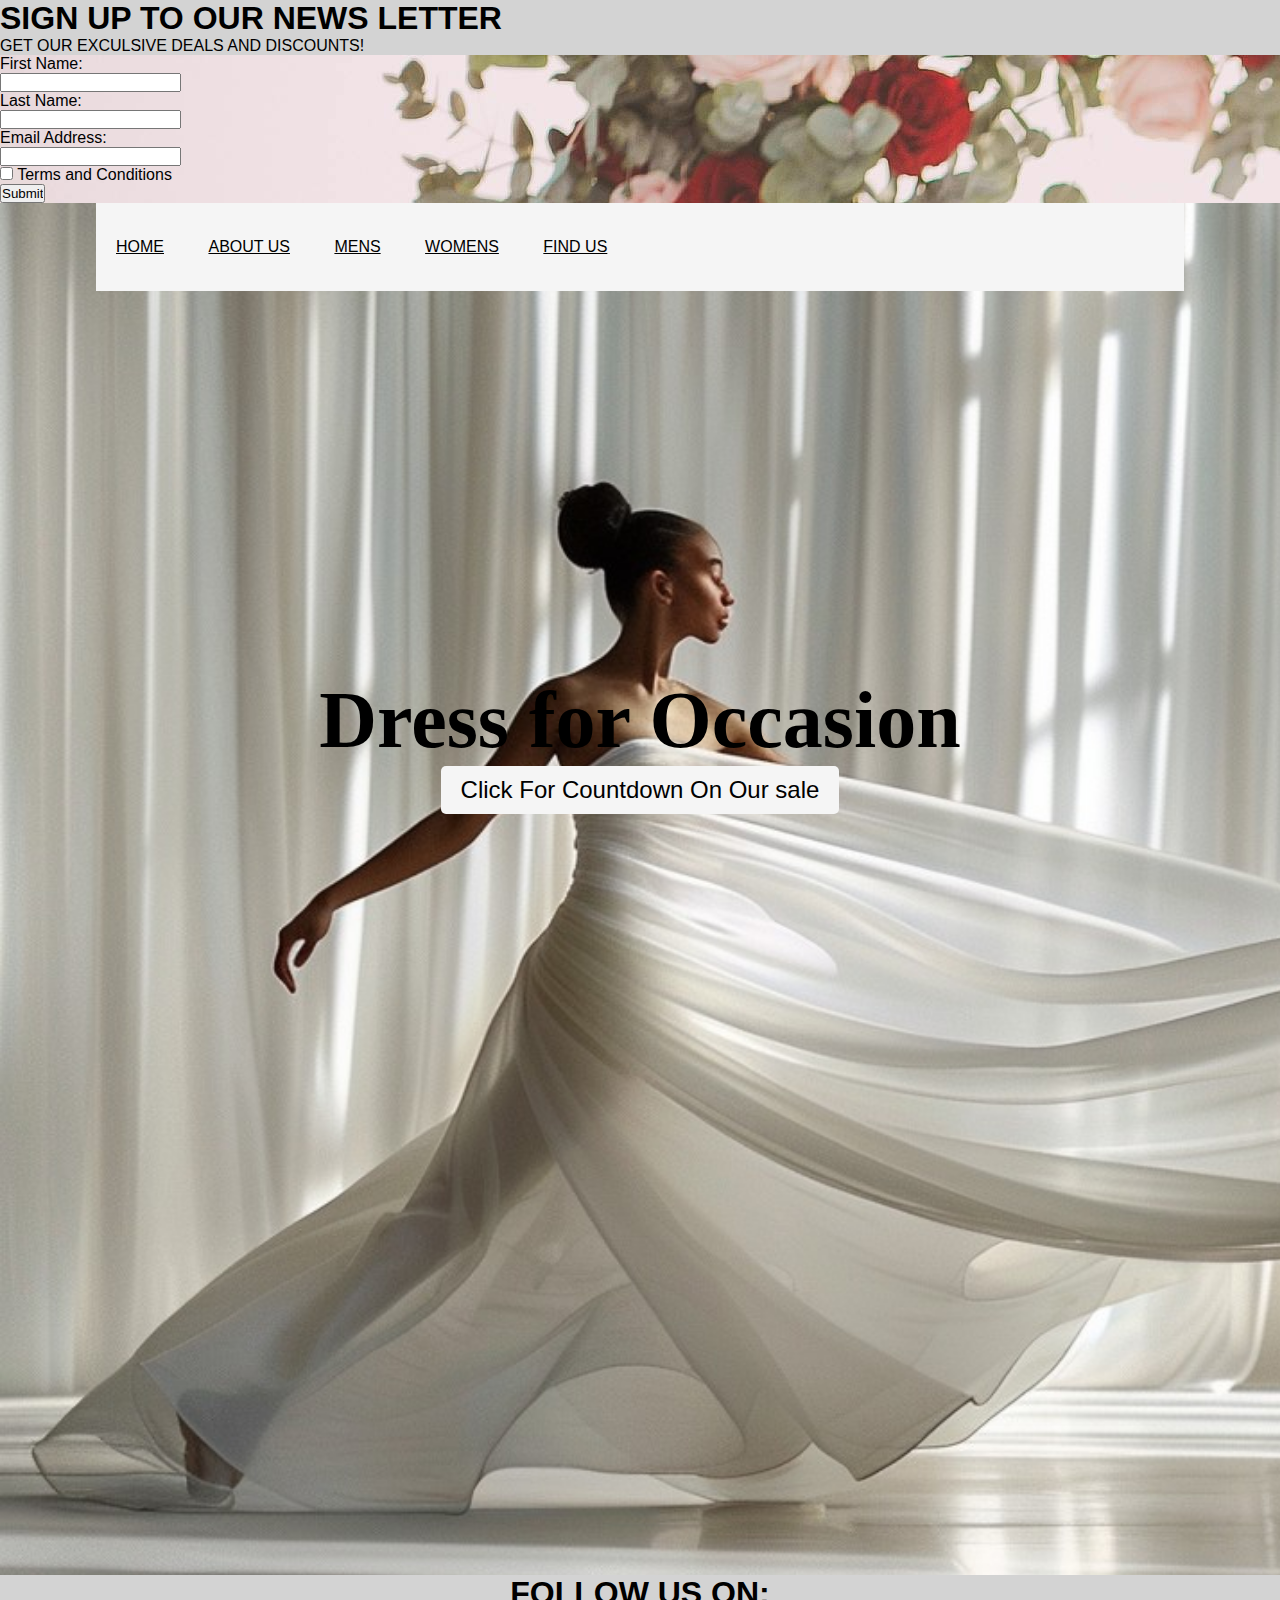
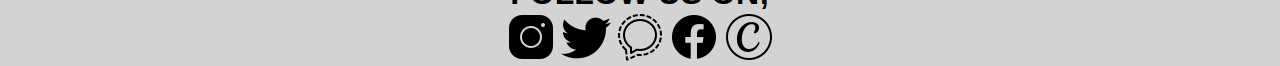
<file: index.html>
<!DOCTYPE html>
<html>
<head>
	<meta charset="UTF-8">
    <meta name="viewport" content="width=device-width, initial-scale=1.0">
    <title> Dress for Occasion </title>
    <link rel="stylesheet" type="text/css" href="jp.css">
</head>
<body>
	<div class="contact">
        <h1>SIGN UP TO OUR NEWS LETTER</h1>
        <p>GET OUR EXCULSIVE DEALS AND DISCOUNTS!</p>
</div>
  <div class="form">
    <form id="forms" onsubmit="return validateForm()">
        <label for="Fname">First Name:</label><br>
        <input type="text" id="fname" name="fname" required>
<br>

        <label for="lname">Last Name:</label><br>
        <input type="text" id="lname" name="lname" required>
<br>
        <label for="Email">Email Address:</label><br>
        <input type="email" id="email" name="email" required>
<br>
        <input type="checkbox" name="Terms-and-conditions" value="on"> Terms and Conditions
<br>
        <input type="submit" name="submit" value="Submit" required>

    </form>
<script type="text/javascript">
	function validateForm() {
		alert("Form submitted successfully!");
	}
</script>
</div>
	<div class="banner">
		<div class="nav">
			<ul>
				<li><a href="#homepage">home</a></li>
				<li><a href="AboutUs.html">About Us</a></li>
				<li><a href="mens.html">Mens</a></li>
				<li><a href="women.html">Womens</a></li>
				<li><a href="contact.html">FIND US</a></li>
			</ul>
        </div>
           <div id="homepage" class="homepage">
           <h1> Dress for Occasion </h1>
           <button onclick="startCountdown()">Click For Countdown On Our sale</button>

           <p id="demo" class="demo"></p>

           <script>
           	function startCountdown() {
            const targetDate = new Date();
            targetDate.setDate(targetDate.getDate() + 30);

            const now = new Date();
            const timeDifference = targetDate - now;
            const days = Math.floor(timeDifference / (1000 * 60 * 60 * 24));
            document.getElementById("demo").innerHTML = `${days} days remaining`;
           }
           </script>

  </div>
  <div class="logos">
  	<h1>FOLLOW US ON;</h1>
    <img src="logo1.png">
    <img src="logo2.png">
    <img src="logo3.png">
    <img src="logo4.png">
    <img src="logo5.png">
</div>
</body>
</body>
</html>
</file>
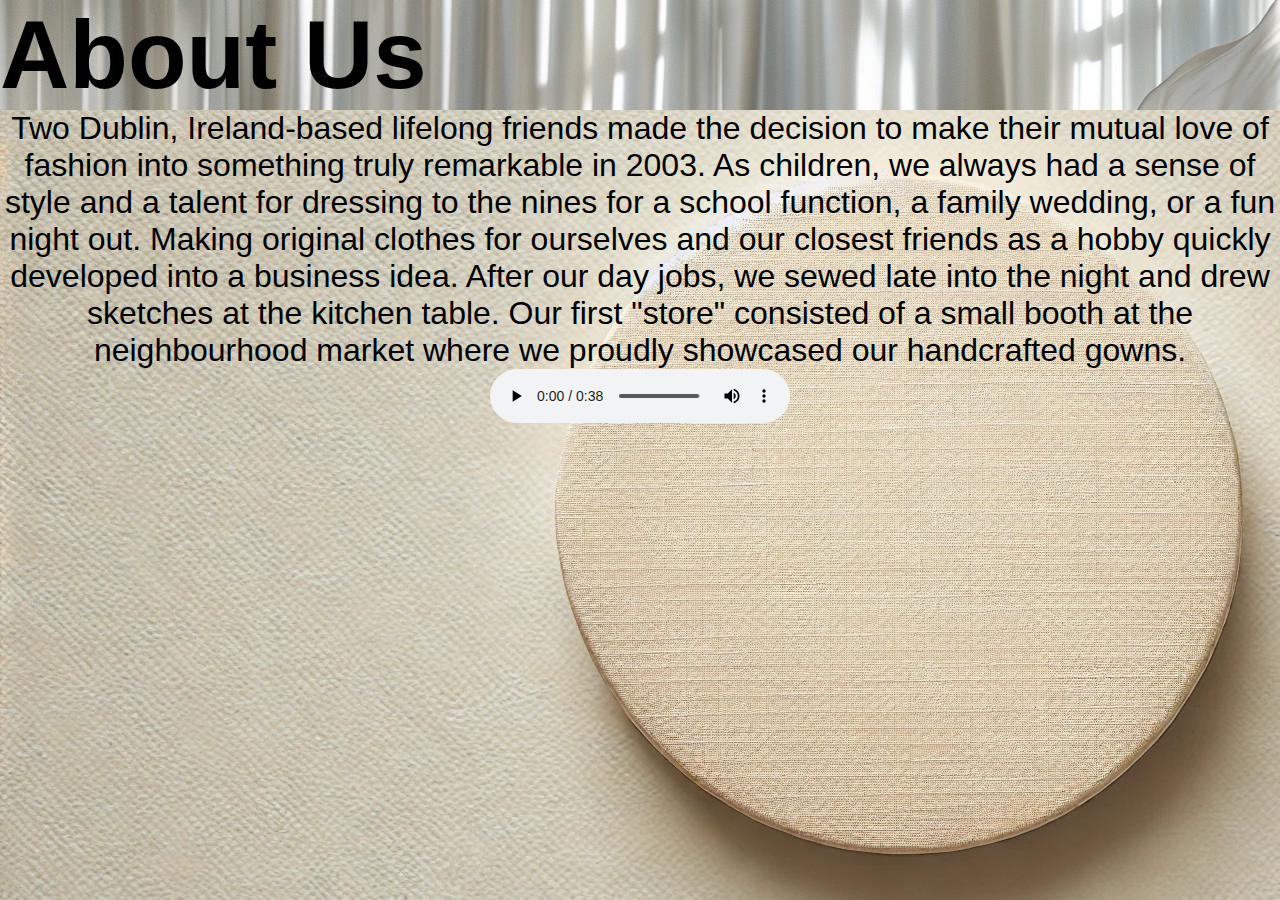
<file: AboutUs.html>
<!DOCTYPE html>
<html lang="en">
<head>
	<meta charset="UTF-8">
	<meta name="viewport" content="width=device-width, initial-scale=1.0">
	<title>Mens Wear</title>
	<link rel="stylesheet" type="text/css" href="jp.css">
</head>
<body>

	<div id="AboutUs" class="AboutUs">
		<h1>About Us</h1>
		<p>
			Two Dublin, Ireland-based lifelong friends made the decision to make their mutual love of fashion into something truly remarkable in 2003. 
			As children, we always had a sense of style and a talent for dressing to the nines for a school function, a family wedding, or a fun night out. 
			Making original clothes for ourselves and our closest friends as a hobby quickly developed into a business idea. 
			After our day jobs, we sewed late into the night and drew sketches at the kitchen table. 
			Our first "store" consisted of a small booth at the neighbourhood market where we proudly showcased our handcrafted gowns.
		</p>

	<div class="voice">
		<audio controls autoplay>
			<source src="voice.mp3" type="audio/mp3">
			Your browser does not support the audio element.
		</audio>
	</div>
    </div>

        
</body>
</html>
</file>
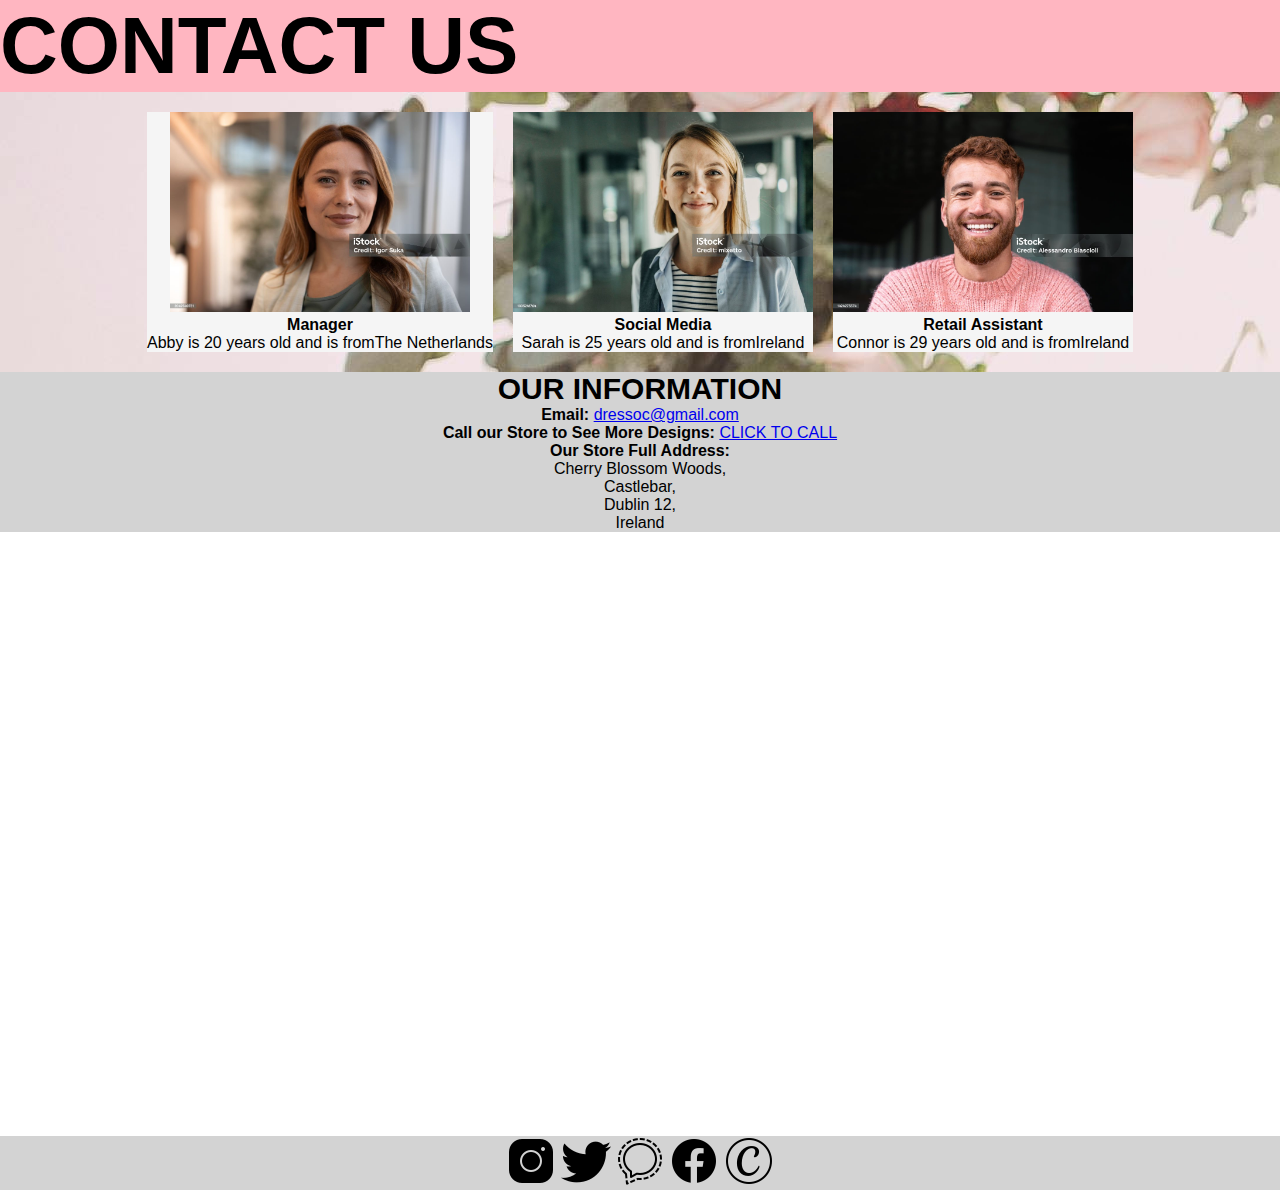
<file: contact.html>
<!DOCTYPE html>
<html>
<head>
	<meta charset="UTF-8">
    <meta name="viewport" content="width=device-width, initial-scale=1.0">
    <title> Womens Wear </title>
    <link rel="stylesheet" type="text/css" href="jp.css">
 
</script>

</head>
<body>

<div class="contact1">
        <h1>CONTACT US</h1>
</div>
<div class="our-team">
<div class="our-team1">
    <img src="women1.jpg" width="300" height="200"><p><b>Manager</b></p>
    <p id="women1"></p>

    <script>

       const person = {};
       person.firstName = "Abby";
       person.age = 20;
       person.country = "The Netherlands"

       document.getElementById("women1").innerHTML =
       person.firstName + " is " + person.age + " years old and is from" + person.country;

    </script>
</div>
<div class="our-team1">
    <img src="women2.jpg" width="300" height="200"><p><b>Social Media</b></p>
    <p id="women2"></p>

    <script>

        const person2 = {};
        person.firstName = "Sarah";
        person.age = 25;
        person.country = "Ireland"

        document.getElementById("women2").innerHTML =
        person.firstName + " is " + person.age + " years old and is from" + person.country;

    </script>
</div>

<div class="our-team1">
    <img src="man1.jpg" width="300" height="200"><p><b>Retail Assistant</b></p>
    <p id="women3"></p>

    <script>

        const person3 = {};
        person.firstName = "Connor";
        person.age = 29;
        person.country = "Ireland"

        document.getElementById("women3").innerHTML =
        person.firstName + " is " + person.age + " years old and is from" + person.country;

    </script>
</div>
</div>
<div class="conhead">
    <h2>OUR INFORMATION</h2>
</div>
<div class="contact3">
        <p><b>Email:</b> <a href="malito:dressoc@gmail.com">dressoc@gmail.com</a></p> 
        <p> <b>Call our Store to See More Designs:</b> <a href="tel:+12354546">CLICK TO CALL</a></p>
        <p><b>Our Store Full Address:</b></p> 
        <p>Cherry Blossom Woods,</p>
        <p>Castlebar,</p>
        <p>Dublin 12,</p>
        <p>Ireland</p>
</div>
<iframe src="https://www.google.com/maps/embed?pb=!1m18!1m12!1m3!1d76153.47906257286!2d-6.437333251862345!3d53.38269551047682!2m3!1f0!2f0!3f0!3m2!1i1024!2i768!4f13.1!3m3!1m2!1s0x48670d15edf2868b%3A0x3eddc6456f579a29!2sCherry%20Blossom%20Montessori%20-%20Castleknock!5e0!3m2!1sen!2sie!4v1734029185789!5m2!1sen!2sie" width="1000" height="600" style="border:0;" allowfullscreen="" loading="lazy" referrerpolicy="no-referrer-when-downgrade"></iframe>

<div class="logos">
    <img src="logo1.png">
    <img src="logo2.png">
    <img src="logo3.png">
    <img src="logo4.png">
    <img src="logo5.png">
</div>
</body>
</html>
</file>
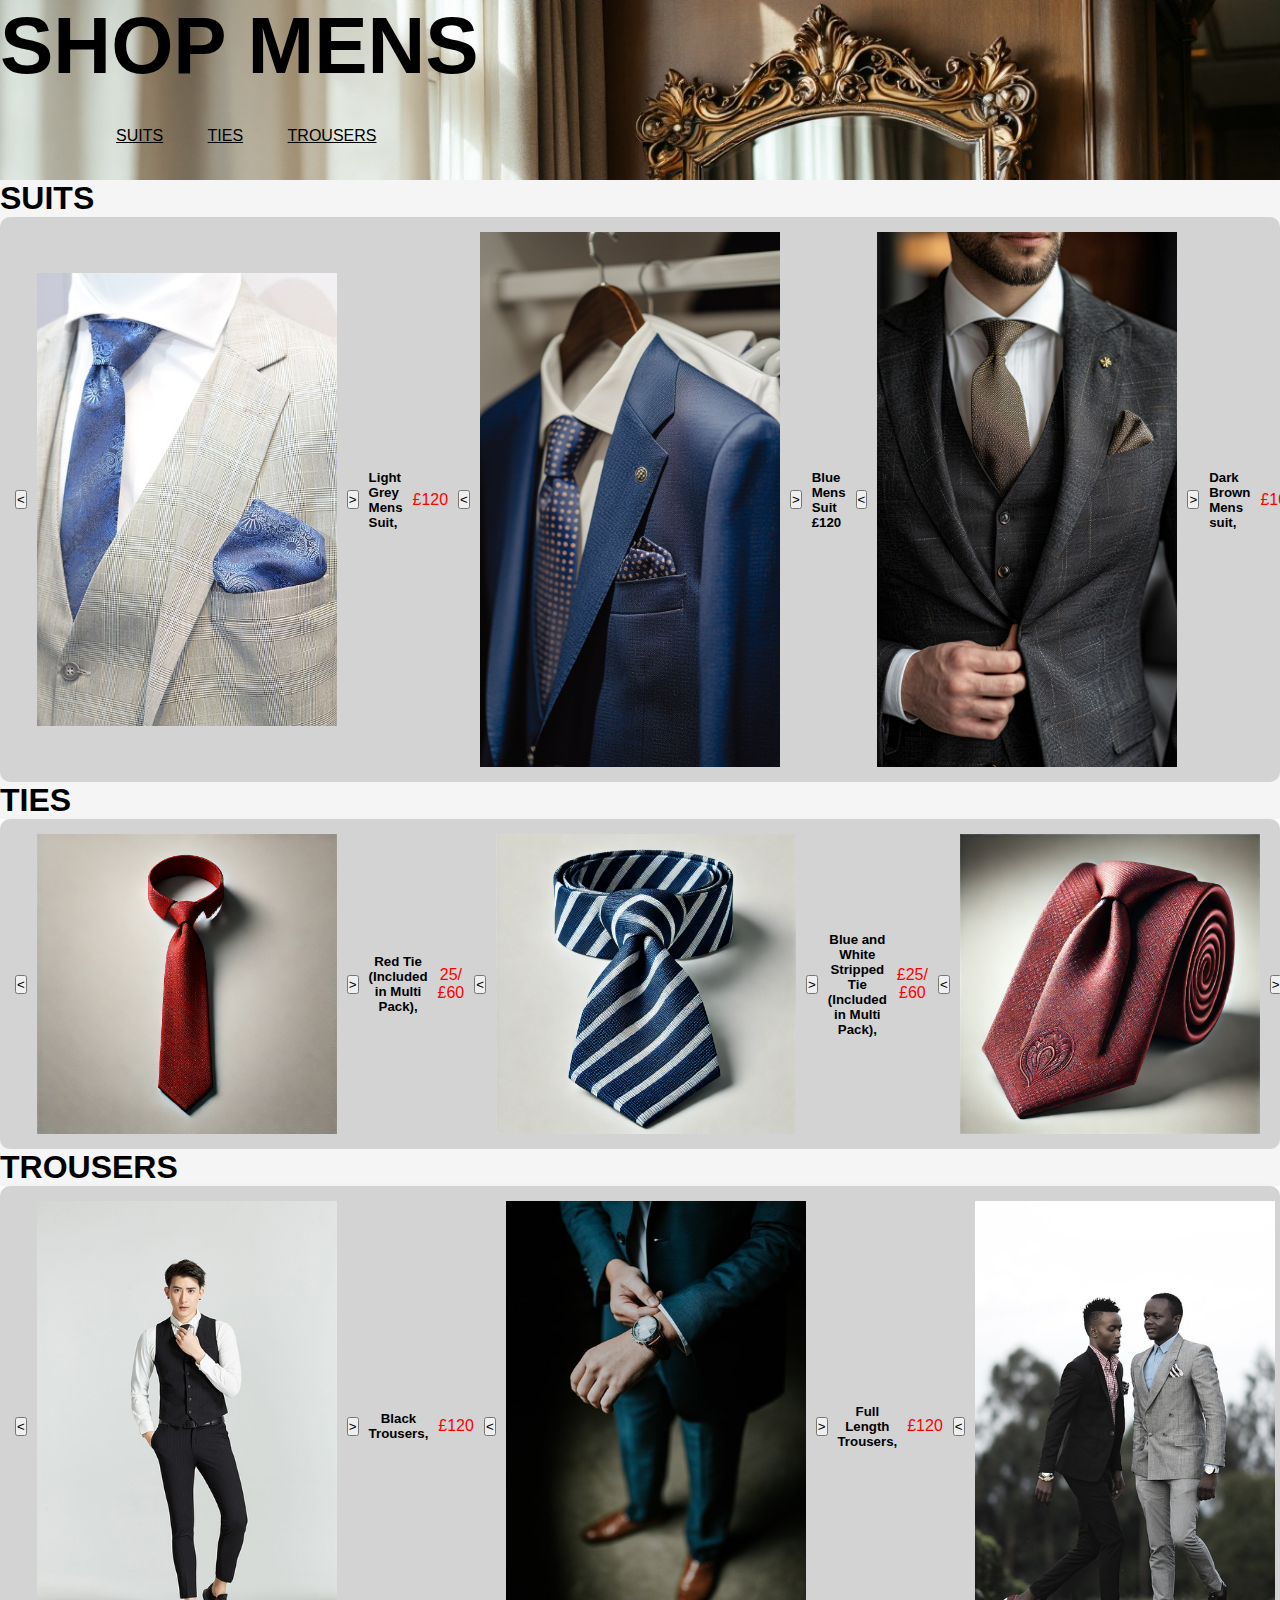
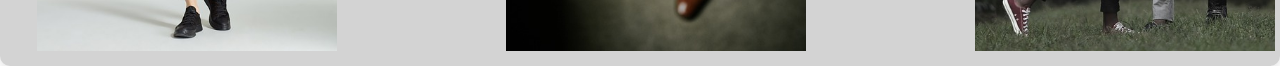
<file: mens.html>
<!DOCTYPE html>
<html lang="en">
<head>
	<meta charset="UTF-8">
    <meta name="viewport" content="width=device-width, initial-scale=1.0">
    <title> Mens Wear </title>
    <link rel="stylesheet" type="text/css" href="jp.css">

</head>
<body>
<script type="text/javascript">
    window.alert('SHOP MENS SALE HERE')
</script>
    <div class="mensbanner">
        <h2>SHOP MENS</h2>
        <div class="mens-nav">
            <ul>
                <li><a href="#suits">Suits</a></li>
                <li><a href="#ties">Ties</a></li>
                <li><a href="#trousers">Trousers</a></li>
            </ul>
        </div>
    </div>

    <div class="h3">
        <h1>SUITS</h1>
   

    <div id="suits" class="suits">

        <button onclick="document.getElementById('suit1').src='mensuit1.jpg'">&lt;</button>
        <img id="suit1" src="mensuit1.jpg" alt="Light Grey Mens Suit" style="width:300px; display: inline-block;">
        <button onclick="document.getElementById('suit1').src='mensuit2.jpg'">&gt;</button>  
        <h5>Light Grey Mens Suit,</h5>
        <p>£120</p>
          

        <button onclick="document.getElementById('suit2').src='mensuit12.jpg'">&lt;</button>
        <img id="suit2" src="mensuit12.jpg" alt="Blue Mens Suit" style="width:300px; display: inline-block;">
        <button onclick="document.getElementById('suit2').src='mensuit13.jpg'">&gt;</button>  
        <h5>Blue Mens Suit £120</h5>

      
        <button onclick="document.getElementById('suit3').src='menssuit12.jpg'">&lt;</button>
        <img id="suit3" src="menssuit12.jpg" alt="Dark Brown Mens Suit" style="width:300px; display: inline-block;">
        <button onclick="document.getElementById('suit3').src='menssuit12.jpg'">&gt;</button>  
        <h5> Dark Brown Mens suit,</h5>
        <p>£100</p>
</div>
    </div>

    <div class="h3">
        <h1>TIES</h1>
    </div>
    <div id="ties" class="Ties">
        
        <button onclick="document.getElementById('Tie1').src='tie1.webp'">&lt;</button>
        <img id="Tie1" src="tie1.webp" alt="Red Tie" style="width:300px; display: inline-block;">
        <button onclick="document.getElementById('Tie1').src='tie2.webp'">&gt;</button>  
        <h5> Red Tie (Included in Multi Pack),</h5>
        <p>25/£60</p>

        <button onclick="document.getElementById('Tie2').src='tie3.webp'">&lt;</button>
        <img id="Tie2" src="tie3.webp" alt="Blue Tie" style="width:300px; display: inline-block;">
        <button onclick="document.getElementById('Tie2').src='tie2.webp'">&gt;</button>  
        <h5>Blue and White Stripped Tie (Included in Multi Pack),</h5>
        <p>£25/£60</p>

       
        <button onclick="document.getElementById('Tie3').src='tie4.webp'">&lt;</button>
        <img id="Tie3" src="tie4.webp" alt="Dark Red Tie" style="width:300px; display: inline-block;">
        <button onclick="document.getElementById('Tie3').src='tie5.webp'">&gt;</button>  
        <h5>Dark Red Tie (Included in Multi Pack),</h5>
        <p>£25/£60</p>

    
     </div>

     <div class="h3">
        <h1>TROUSERS</h1>
        <script type="text/javascript">
            
        </script>
     </div>

     <div id="trousers" class="trousers">
        
        <button onclick="document.getElementById('Trouser1').src='trouser1.jpg'">&lt;</button>
        <img id="Trouser1" src="trouser1.jpg" alt=" Black Trouser on man" style="width:300px; display: inline-block;">
        <button onclick="document.getElementById('Trouser1').src='trouser2.jpg'">&gt;</button>  
        <h5> Black Trousers,</h5>
        <p>£120</p>
       
    
        <button onclick="document.getElementById('Trouser2').src='trouser3.jpg'">&lt;</button>
        <img id="Trouser2" src="trouser3.jpg" alt="Trouser on man" style="width:300px; display: inline-block;">
        <button onclick="document.getElementById('Trouser2').src='trouser4.jpg'">&gt;</button> 
        <h5> Full Length Trousers,</h5>
        <p>£120</p>

       
        <button onclick="document.getElementById('Trouser3').src='trouser5.jpg'">&lt;</button>
        <img id="Trouser3" src="trouser5.jpg" alt="Trouser on men" style="width:300px; display: inline-block;">
        <button onclick="document.getElementById('Trouser3').src='trouser6.jpg'">&gt;</button> 
        <h5> Cropped Trousers,</h5>
        <p>£130</p>
    
     </div>

</body>
</html>
</file>
<file: jp.css>
*{
	margin: 0;
	padding: 0;
	font-family: sans-serif;

}
.banner{
	width: 100%;
	height: 100%;
	background-image: url(backround.jpg);
	background-size: cover;
}
.nav{
	width: 85%;
	margin: auto;
	padding: 35px 0;
	display: flex;
	align-items: center;
	justify-content: space-between;
	background-color: whitesmoke;
	background-size: cover;
	
}
.nav ul li{
	display: inline-block;
	margin: 0 20px;
}
.nav ul li{
	text-decoration: none;
	color: black;
	text-transform: uppercase;

}
.nav a{
	color: black;
}
.homepage{
	width: 100%;
	height: 100vh;
	
}
.homepage{
	text-align: center;
    color: black;
    margin-top: 30%; 

}
.homepage h1{
	font-size: 5rem; 
    font-weight: bold;
    font-family: cursive;
}


.homepage button{
	background-color: whitesmoke;
	color: black;
	font-size: 1.5rem;
	border: thin;
	border-color: black;
	border-radius: 5px;
	padding: 10px 20px;
}
.demo{
	color: red;
}
.AboutUs{
	background-image: url(backround2.webp);
	color: black;
	width: 100%;
	height: 100vh;
	
}
.AboutUs h1{
	background-image: url(backround.jpg);
	color: black;
	font-size: 6rem;
	
	
}
.AboutUs p{
	text-align: center;
    color: black;
    font-size: 2rem;
}
.voice{
	text-align: center;
}
.mensbanner{
	width: 100%;
	height: 100%;
	background-image: url(mens.jpg);
	background-size: cover;
}
.mens-nav{
	width: 85%;
	margin: auto;
	padding: 35px 0;
	display: flex;
	align-items: center;
	justify-content: space-between;
	background-size: cover;
}
.mens-nav ul li{
	display: inline-block;
	margin: 0 20px;
}
.mens-nav ul li{
	color: black;
	text-transform: uppercase;
}
.mens-nav a{
	color: black;
}
.mensbanner h2{
	font-size: 5rem;
}
.h3{
	background-color: whitesmoke;
}
.suits p{
	color: red;
}
.Ties p{
	color: red;
}
.trousers p{
	color: red;
}
.suits {
    display: grid; 
    grid-template-columns: repeat(2, 1fr); 
    gap: 20px; 
    padding: 20px;
    background-color: lightgrey;

}
.suits{
	display: flex;
	align-items: center;
	background-color: lightgrey;
}
.suits{
	display: flex; 
    align-items: center; 
    justify-content: space-between; 
    border-radius: 10px;
    padding: 15px;
    gap: 10px;
}
.Ties {
    display: grid; 
    grid-template-columns: repeat(2, 1fr); 
    gap: 20px; 
    padding: 20px;
    background-color: lightgrey;
}
.Ties{
	display: flex;
	align-items: center;
	background-color: lightgrey;
}
.Ties{
	display: flex; 
    align-items: center; 
    justify-content: space-between; 
    background: lightgrey;
    border-radius: 10px;
    padding: 15px;
    box-shadow: 0 4px 8px rgba(0, 0, 0, 0.1);
    text-align: center;
    gap: 10px;
}
.trousers {
    display: grid; 
    grid-template-columns: repeat(2, 1fr); 
    gap: 20px; 
    padding: 20px;
    background-color: lightgrey;
}
.trousers{
	display: flex;
	align-items: center;
	background-color: lightgrey;
}
.trousers{
	display: flex; 
    align-items: center; 
    justify-content: space-between; 
    background: lightgrey;
    border-radius: 10px;
    padding: 15px;
    box-shadow: 0 4px 8px rgba(0, 0, 0, 0.1);
    text-align: center;
    gap: 10px;
}
.banner-wom{
	width: 100%;
	height: 100%;
	background-image: url(womenban.jpg);
	background-size: cover;
}
.womens-nav ul{
	display: flex;
	margin: 0 20px;
}
.womens-nav ul li{
	width: 85%;
	margin: auto;
	padding: 35px 0;
	align-items: center;
	display: flex;
	justify-content: space-between;
	background-size: cover;
}
.womens-nav a{
	color: black;
}
.banner-wom h1{
	font-size: 8rem;
}

.video{
	width: 100%; 
    height: auto;
    justify-content: space-between;
    align-items: center;
    display: flex;
}
.weddingdress h5{
	color: red;
}
.heading{
	font-size: 4rem;
	color: lightpink;
	background-color: whitesmoke;
}
.weddingdress{
	display: grid; 
    grid-template-columns: repeat(2, 1fr); 
    gap: 20px; 
    padding: 20px;
    background-color: lightpink;
}
.weddingdress{
	display: flex; 
    align-items: center; 
    justify-content: space-between; 
    border-radius: 10px;
    padding: 15px;
    gap: 10px;
}
.contact{
	background-color: lightgrey;
}
.form{
	background-image: url(womenban.jpg);
}
.contact1{
	background-color: lightpink;
	font-size: 40px;
}
.logos{
	text-align: center;
	background-color: lightgrey;
}
.our-team{
	display: flex;
	justify-content: center;
	gap: 20px;
	padding: 20px;
	background-image: url(womenban.jpg);
}
.our-team1{
	text-align: center;

}
.contact3{
	text-align: center;
	background-color: lightgrey;
}
.conhead{
	text-align: center;
	font-size: 20px;
	background-color: lightgrey;
}
.our-team1{
	background-color: whitesmoke;

}
</file>
